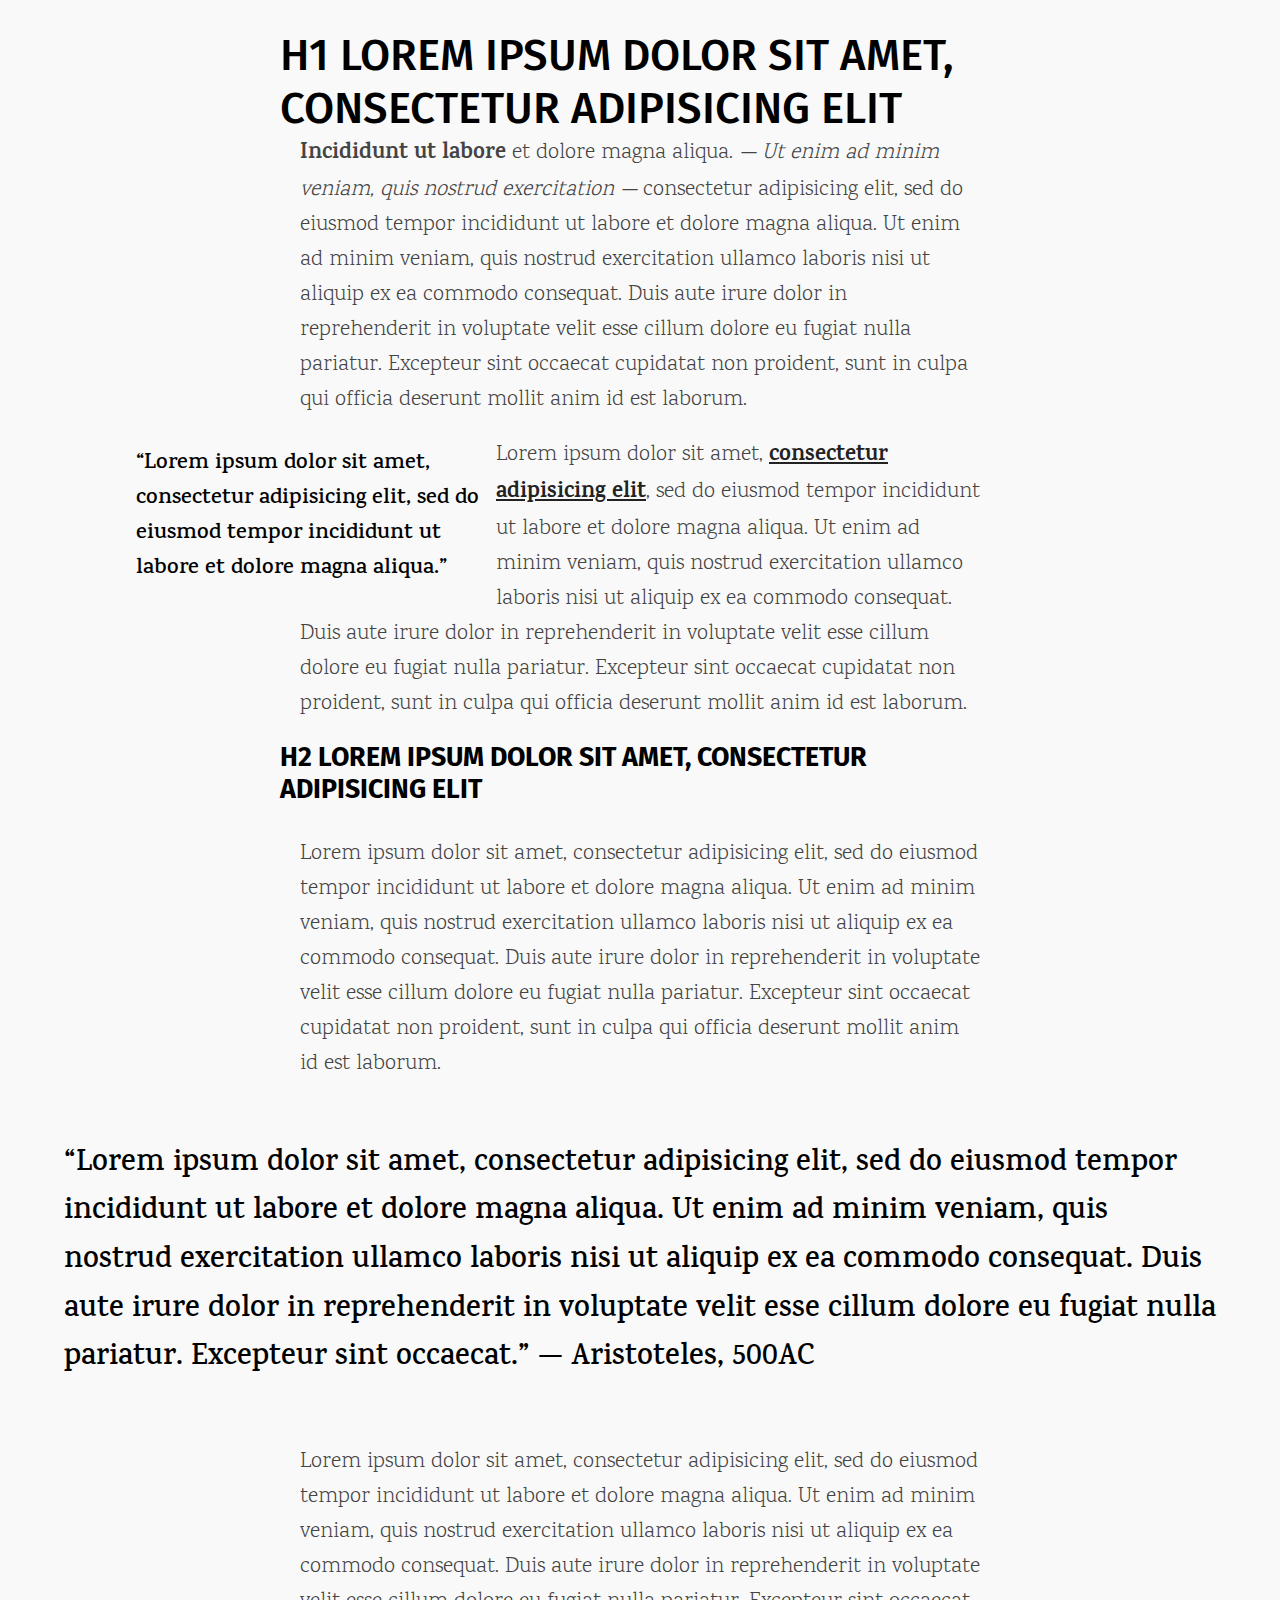
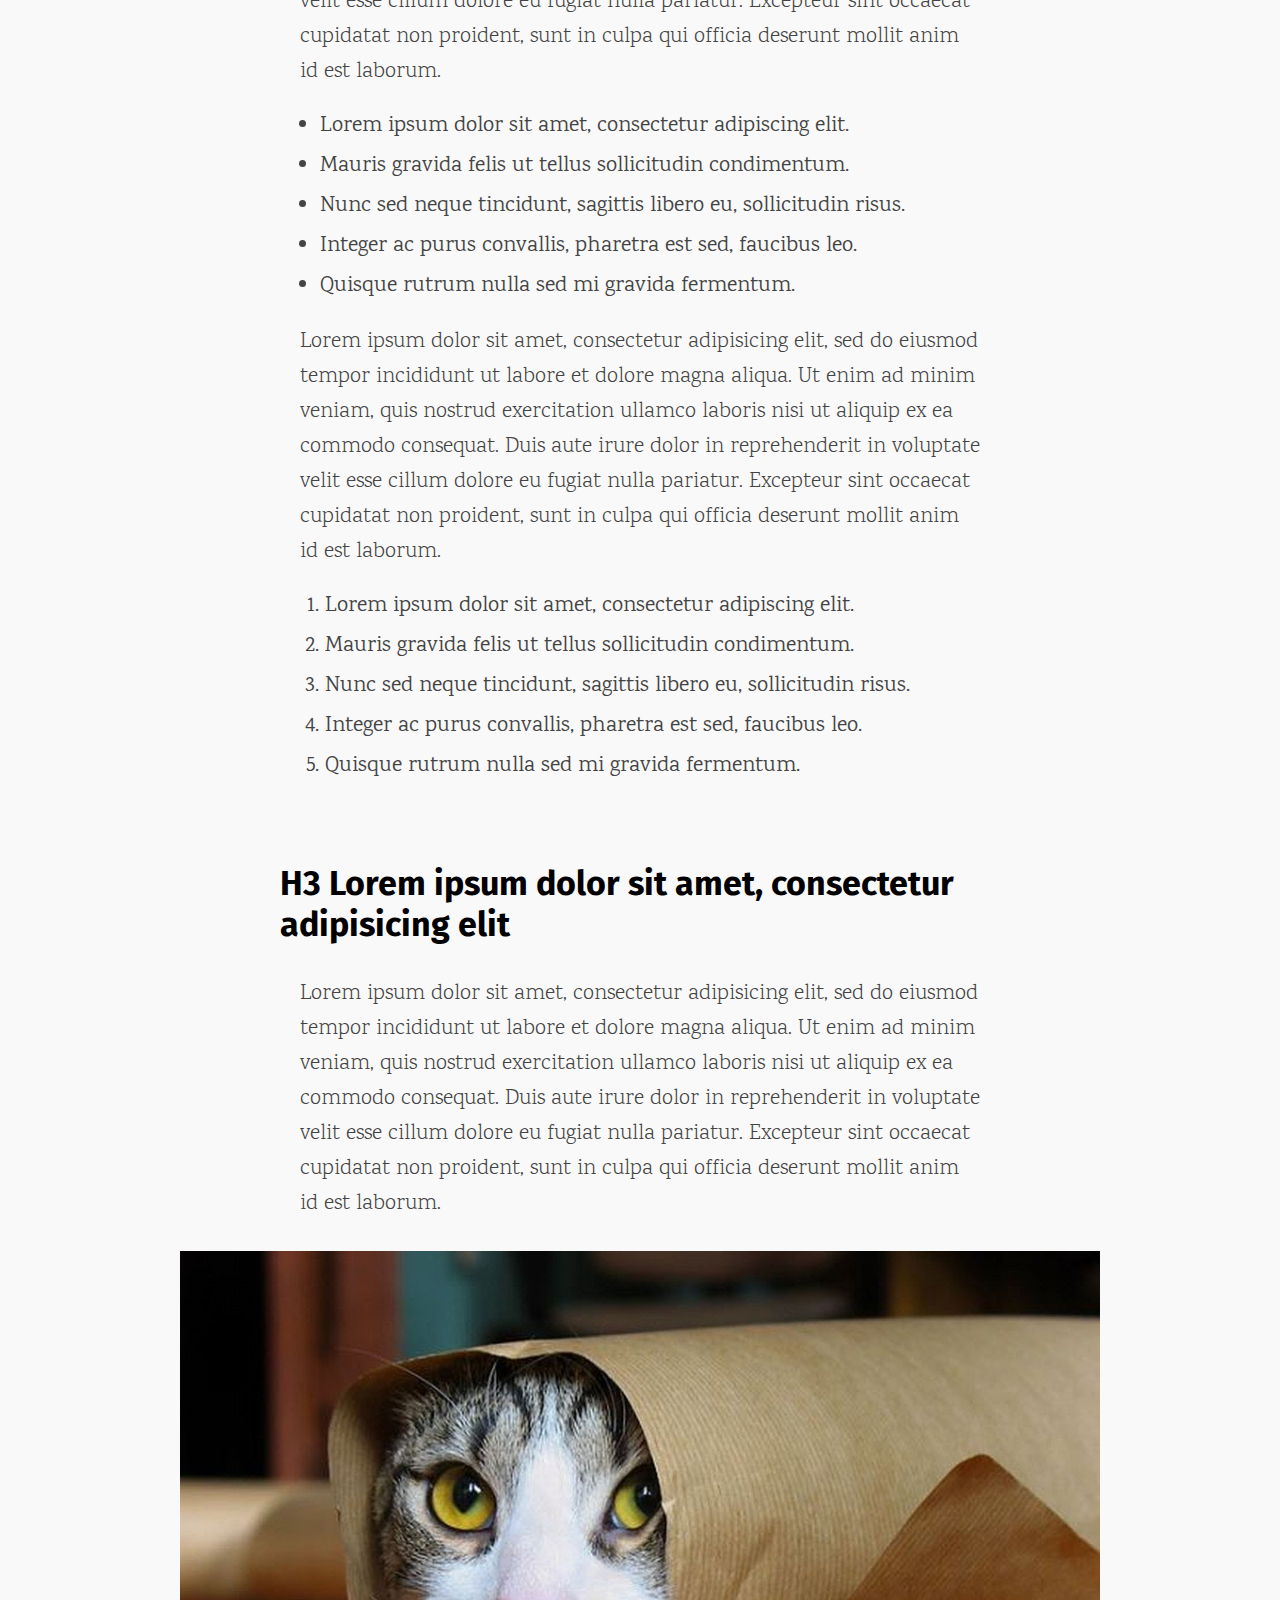
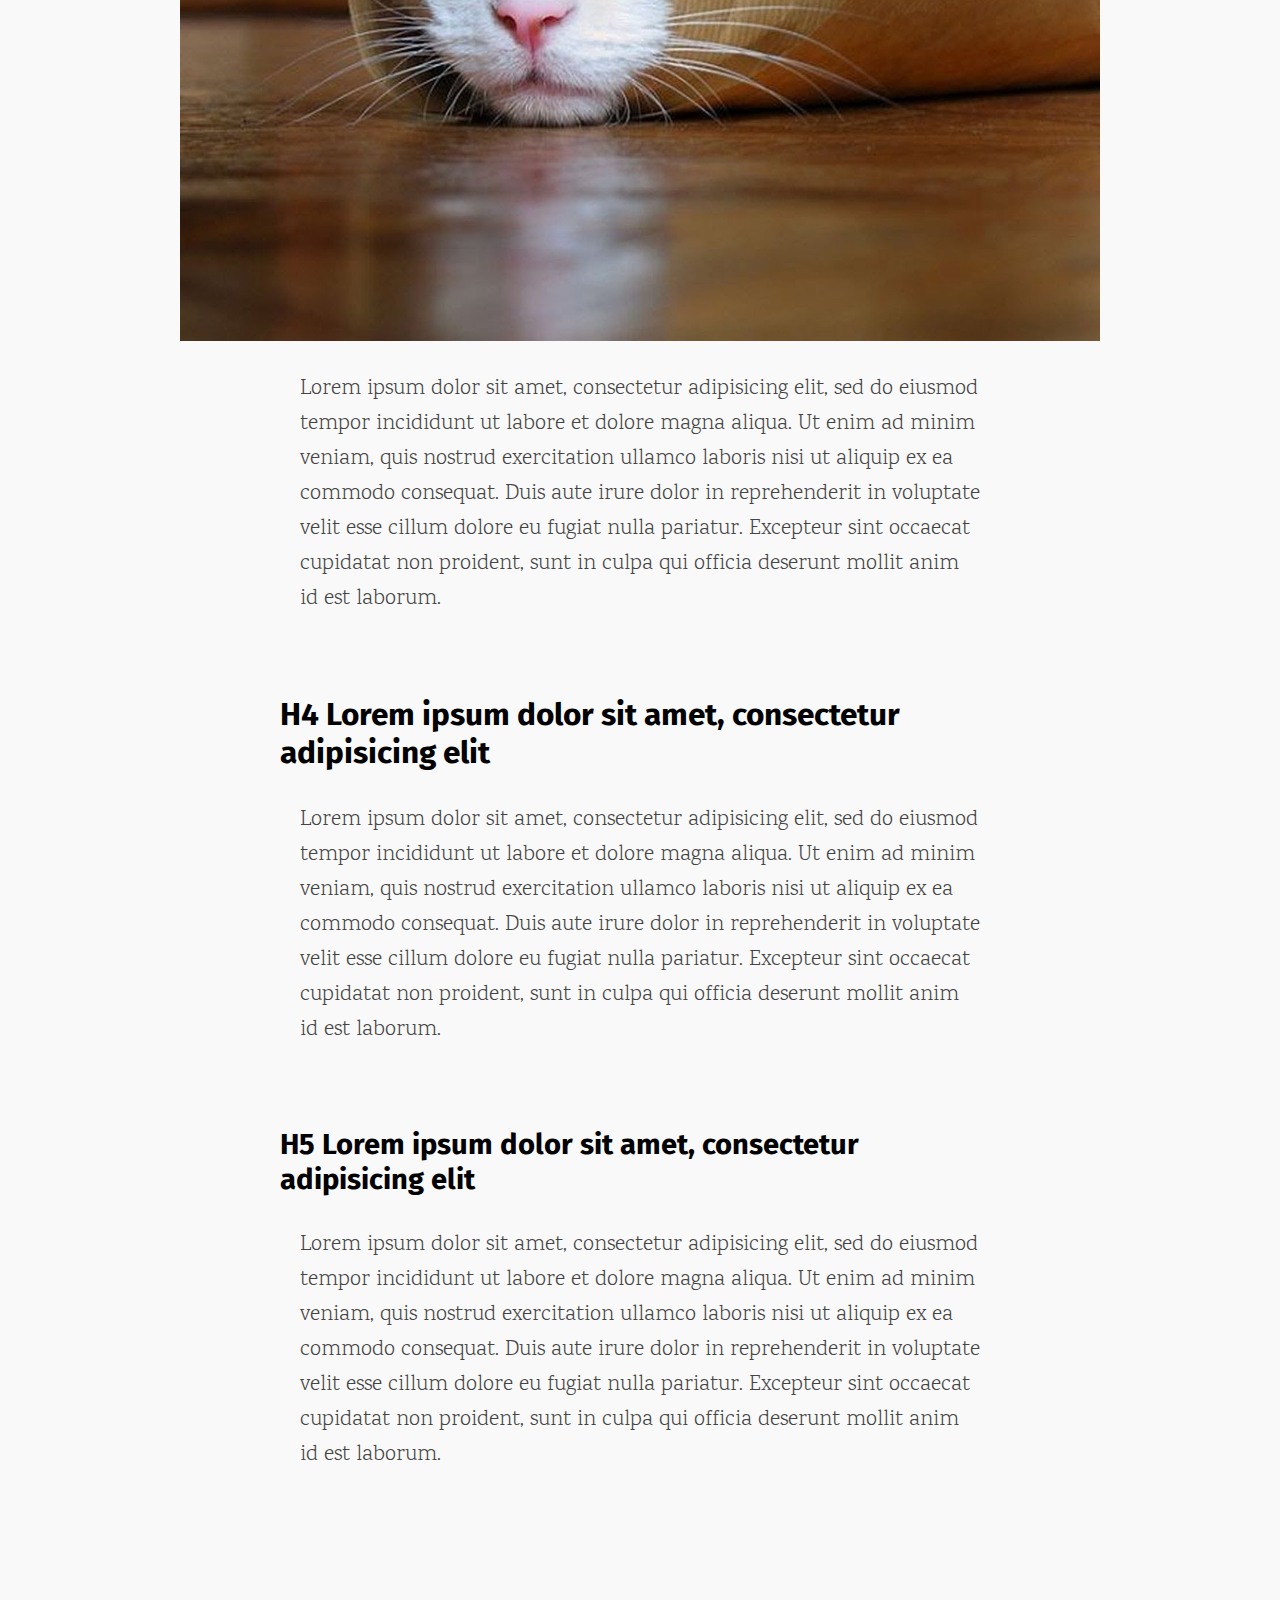
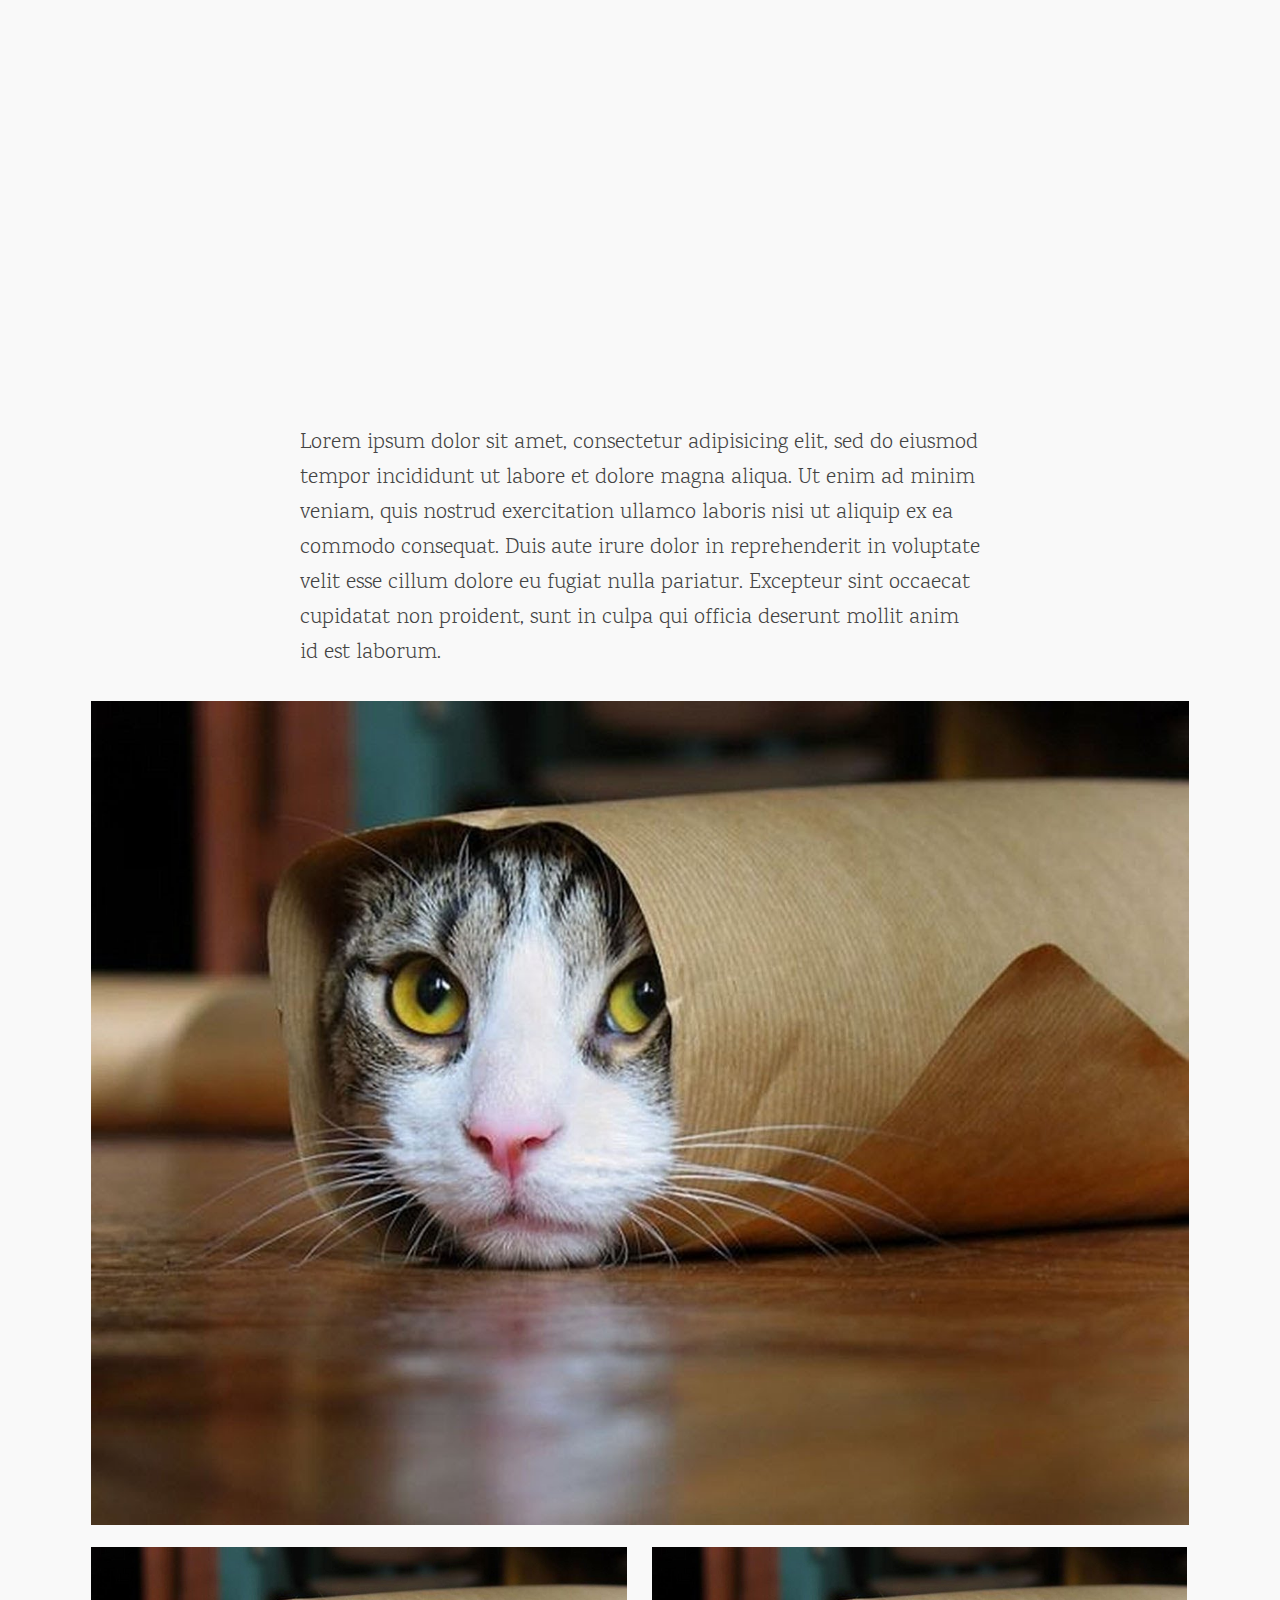
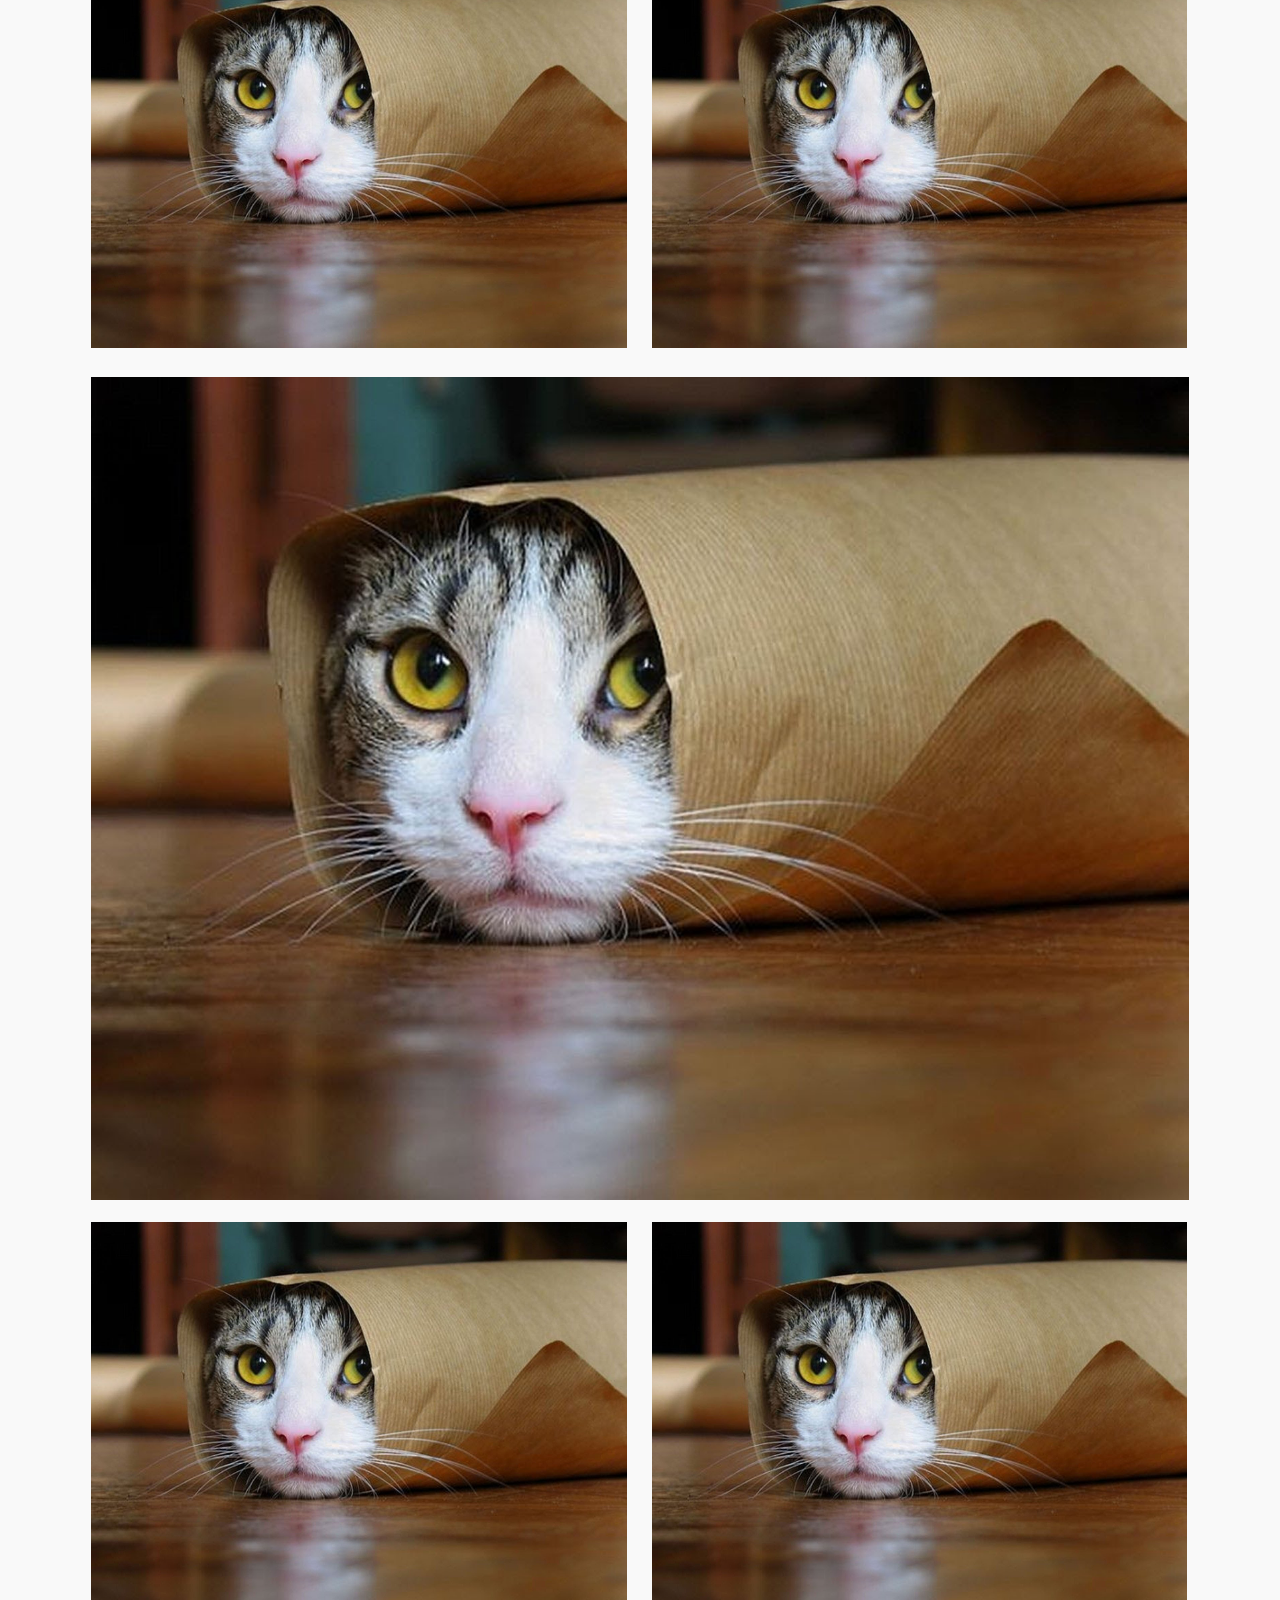
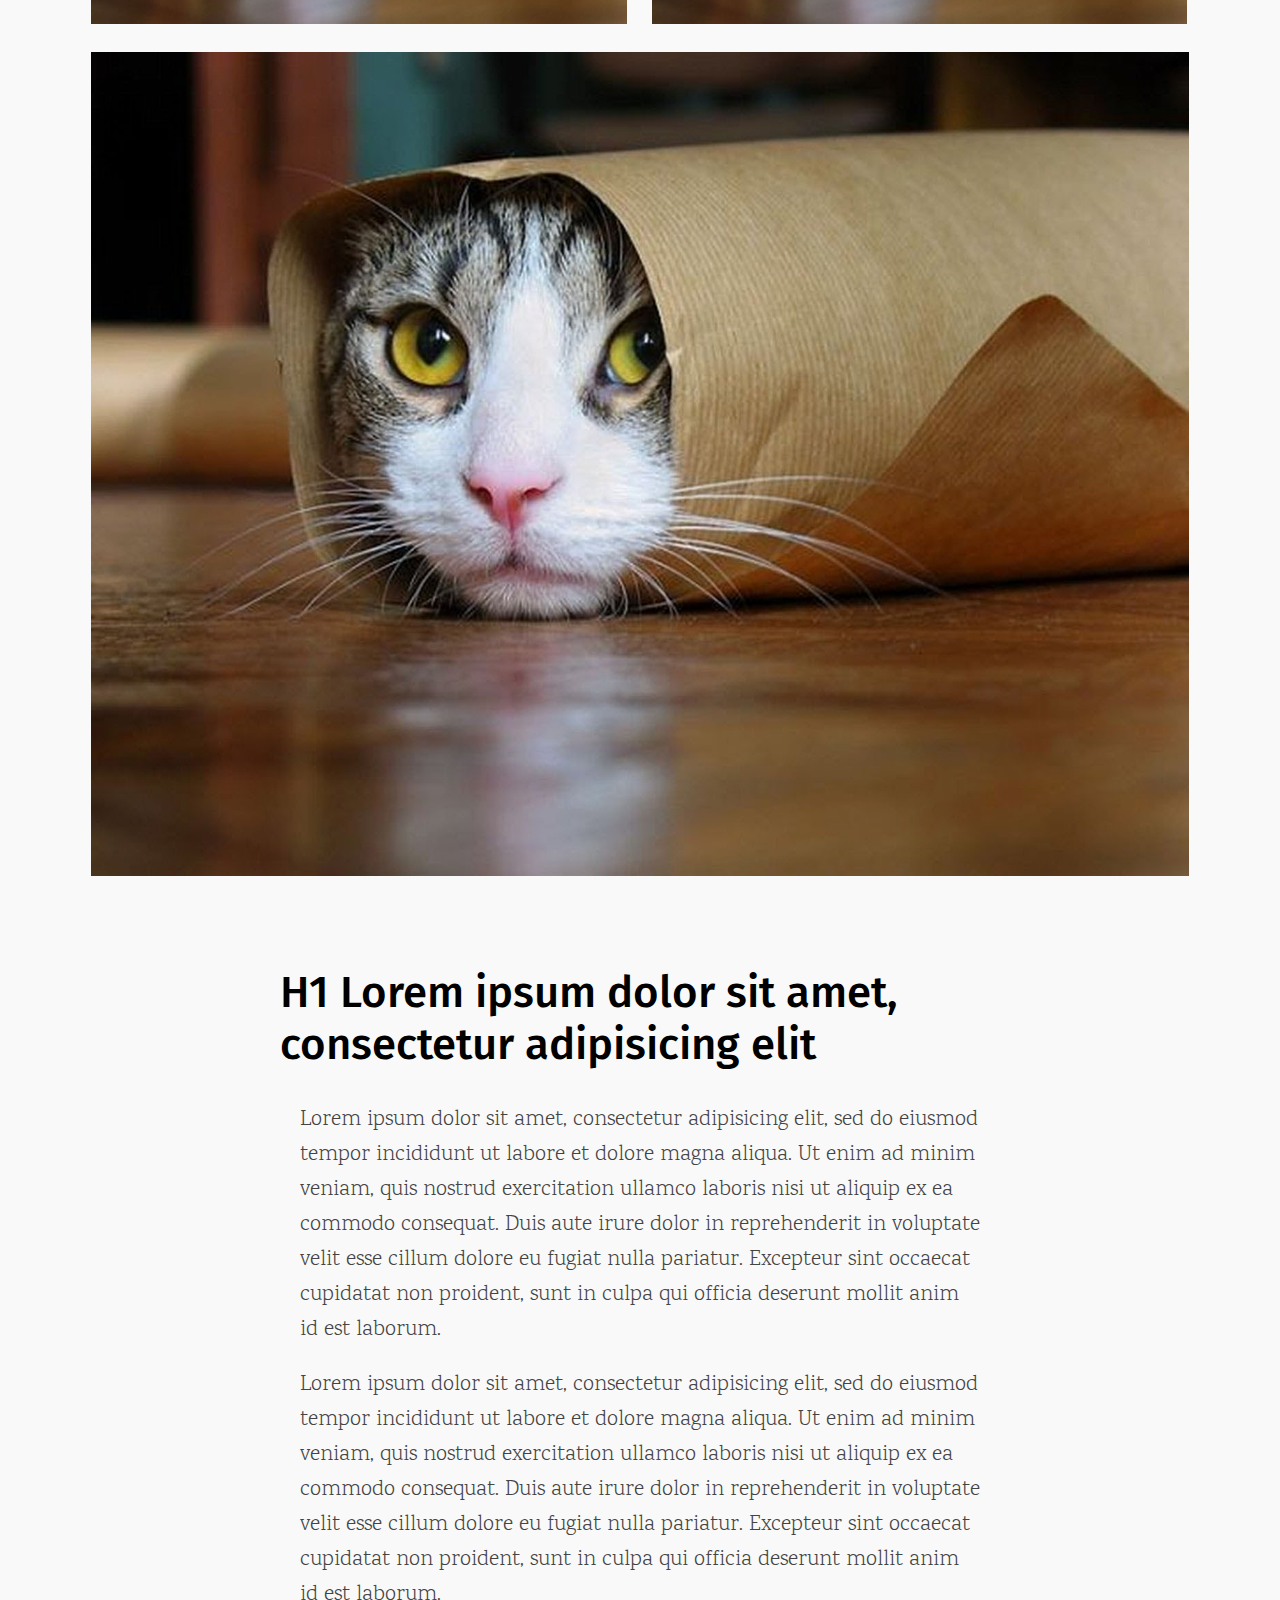
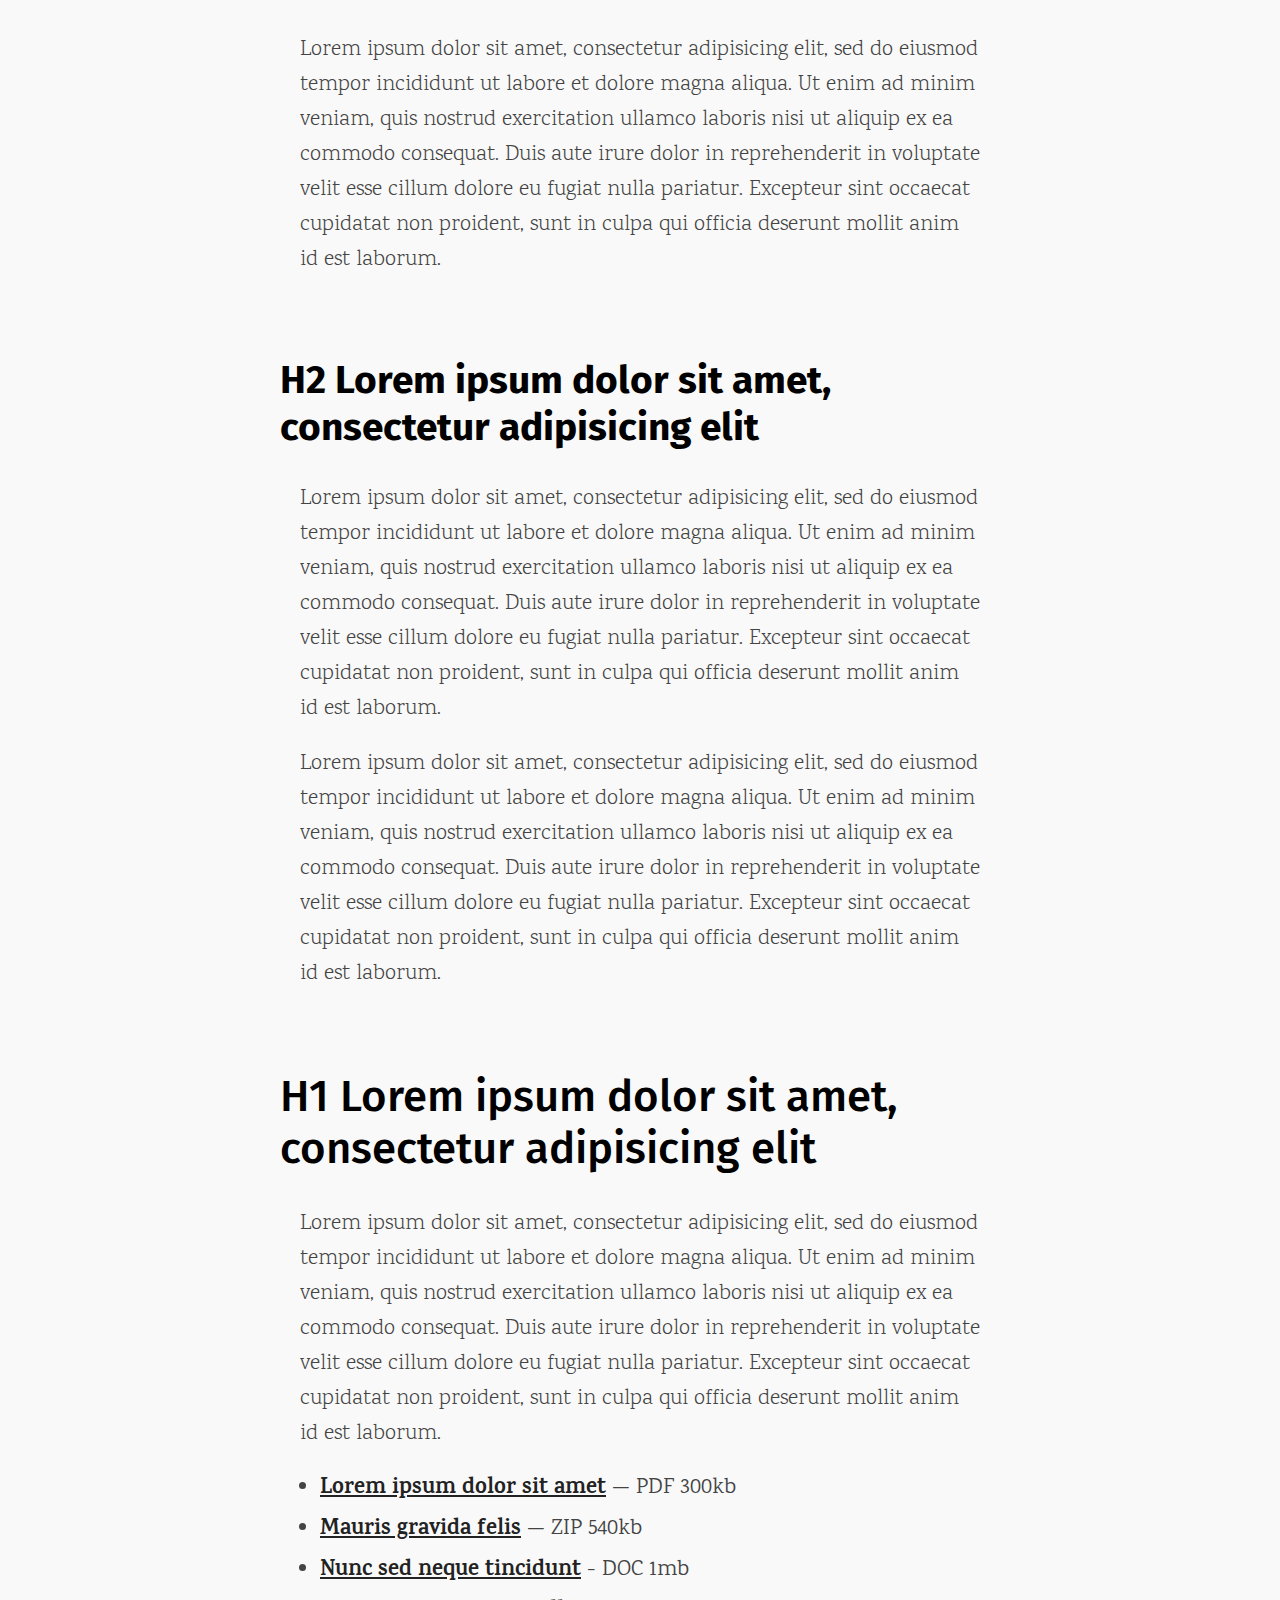
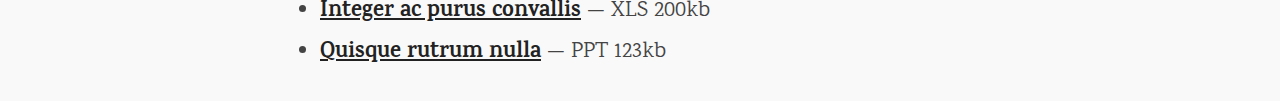
<file: template.html>
<!DOCTYPE html PUBLIC "-//W3C//DTD XHTML 1.0 Transitional//EN" "http://www.w3.org/TR/xhtml1/DTD/xhtml1-transitional.dtd">
<html xmlns="http://www.w3.org/1999/xhtml">
<head>
  <meta charset="utf-8">
  <meta http-equiv="X-UA-Compatible" content="IE=edge,chrome=1">
  <title>Website Title</title>
  <meta name="description" content="">
  <meta name="viewport" content="initial-scale=1">

  <!-- Styles -->
  <link rel="stylesheet" type="text/css" href="assets/css/style.css">
  
</head>
<body>
  <article>
      <h1 id="first">H1 Lorem ipsum dolor sit amet, consectetur adipisicing elit</h1>
      <p>
        <strong>Incididunt ut labore</strong> et dolore magna aliqua. <em>— Ut enim ad minim veniam, quis nostrud exercitation —</em> consectetur adipisicing elit, sed do eiusmod tempor incididunt ut labore et dolore magna aliqua. Ut enim ad minim veniam, quis nostrud exercitation ullamco laboris nisi ut aliquip ex ea commodo consequat. Duis aute irure dolor in reprehenderit in voluptate velit esse cillum dolore eu fugiat nulla pariatur. Excepteur sint occaecat cupidatat non proident, sunt in culpa qui officia deserunt mollit anim id est laborum.
      </p>
      <blockquote class="quote-small">
        “Lorem ipsum dolor sit amet, consectetur adipisicing elit, sed do eiusmod tempor incididunt ut labore et dolore magna aliqua.”
      </blockquote>
      <p>
        Lorem ipsum dolor sit amet, <a href="#">consectetur adipisicing elit</a>, sed do eiusmod tempor incididunt ut labore et dolore magna aliqua. Ut enim ad minim veniam, quis nostrud exercitation ullamco laboris nisi ut aliquip ex ea commodo consequat. Duis aute irure dolor in reprehenderit in voluptate velit esse cillum dolore eu fugiat nulla pariatur. Excepteur sint occaecat cupidatat non proident, sunt in culpa qui officia deserunt mollit anim id est laborum.
      </p>
      <h2>H2 Lorem ipsum dolor sit amet, consectetur adipisicing elit</h2>
      <p>
        Lorem ipsum dolor sit amet, consectetur adipisicing elit, sed do eiusmod tempor incididunt ut labore et dolore magna aliqua. Ut enim ad minim veniam, quis nostrud exercitation ullamco laboris nisi ut aliquip ex ea commodo consequat. Duis aute irure dolor in reprehenderit in voluptate velit esse cillum dolore eu fugiat nulla pariatur. Excepteur sint occaecat cupidatat non proident, sunt in culpa qui officia deserunt mollit anim id est laborum.
      </p>
      <blockquote class="quote-big">
        “Lorem ipsum dolor sit amet, consectetur adipisicing elit, sed do eiusmod tempor incididunt ut labore et dolore magna aliqua. Ut enim ad minim veniam, quis nostrud exercitation ullamco laboris nisi ut aliquip ex ea commodo consequat. Duis aute irure dolor in reprehenderit in voluptate velit esse cillum dolore eu fugiat nulla pariatur. Excepteur sint occaecat.” — Aristoteles, 500AC
      </blockquote>
      <p>
        Lorem ipsum dolor sit amet, consectetur adipisicing elit, sed do eiusmod tempor incididunt ut labore et dolore magna aliqua. Ut enim ad minim veniam, quis nostrud exercitation ullamco laboris nisi ut aliquip ex ea commodo consequat. Duis aute irure dolor in reprehenderit in voluptate velit esse cillum dolore eu fugiat nulla pariatur. Excepteur sint occaecat cupidatat non proident, sunt in culpa qui officia deserunt mollit anim id est laborum.
      </p>
      <ul>
      	<li>Lorem ipsum dolor sit amet, consectetur adipiscing elit.</li>
      	<li>Mauris gravida felis ut tellus sollicitudin condimentum.</li>
      	<li>Nunc sed neque tincidunt, sagittis libero eu, sollicitudin risus.</li>
      	<li>Integer ac purus convallis, pharetra est sed, faucibus leo.</li>
      	<li>Quisque rutrum nulla sed mi gravida fermentum.</li>
      </ul>
      <p>
        Lorem ipsum dolor sit amet, consectetur adipisicing elit, sed do eiusmod tempor incididunt ut labore et dolore magna aliqua. Ut enim ad minim veniam, quis nostrud exercitation ullamco laboris nisi ut aliquip ex ea commodo consequat. Duis aute irure dolor in reprehenderit in voluptate velit esse cillum dolore eu fugiat nulla pariatur. Excepteur sint occaecat cupidatat non proident, sunt in culpa qui officia deserunt mollit anim id est laborum.
      </p>
      <ol>
      	<li>Lorem ipsum dolor sit amet, consectetur adipiscing elit.</li>
      	<li>Mauris gravida felis ut tellus sollicitudin condimentum.</li>
      	<li>Nunc sed neque tincidunt, sagittis libero eu, sollicitudin risus.</li>
      	<li>Integer ac purus convallis, pharetra est sed, faucibus leo.</li>
      	<li>Quisque rutrum nulla sed mi gravida fermentum.</li>
      </ol>
      <h3>H3 Lorem ipsum dolor sit amet, consectetur adipisicing elit</h3>
      <p>
        Lorem ipsum dolor sit amet, consectetur adipisicing elit, sed do eiusmod tempor incididunt ut labore et dolore magna aliqua. Ut enim ad minim veniam, quis nostrud exercitation ullamco laboris nisi ut aliquip ex ea commodo consequat. Duis aute irure dolor in reprehenderit in voluptate velit esse cillum dolore eu fugiat nulla pariatur. Excepteur sint occaecat cupidatat non proident, sunt in culpa qui officia deserunt mollit anim id est laborum.
      </p>
      <figure class="image-big"><img src="assets/content/example.jpg" alt="Alternative Text" ><figcaption>Caption, lorem ipsum dolor sit amet, consectetur adipiscing elit. Donec sed consectetur dolor. Nam eu metus eget felis viverra condimentum. Lorem ipsum dolor sit amet, consectetur adipiscing elit. Donec sed consectetur dolor. Nam eu metus eget felis viverra condimentum.</figcaption></figure>
      <p>
        Lorem ipsum dolor sit amet, consectetur adipisicing elit, sed do eiusmod tempor incididunt ut labore et dolore magna aliqua. Ut enim ad minim veniam, quis nostrud exercitation ullamco laboris nisi ut aliquip ex ea commodo consequat. Duis aute irure dolor in reprehenderit in voluptate velit esse cillum dolore eu fugiat nulla pariatur. Excepteur sint occaecat cupidatat non proident, sunt in culpa qui officia deserunt mollit anim id est laborum.
      </p>
      <h4>H4 Lorem ipsum dolor sit amet, consectetur adipisicing elit</h4>
      <p>
        Lorem ipsum dolor sit amet, consectetur adipisicing elit, sed do eiusmod tempor incididunt ut labore et dolore magna aliqua. Ut enim ad minim veniam, quis nostrud exercitation ullamco laboris nisi ut aliquip ex ea commodo consequat. Duis aute irure dolor in reprehenderit in voluptate velit esse cillum dolore eu fugiat nulla pariatur. Excepteur sint occaecat cupidatat non proident, sunt in culpa qui officia deserunt mollit anim id est laborum.
      </p>
      <h5>H5 Lorem ipsum dolor sit amet, consectetur adipisicing elit</h5>
      <p>
        Lorem ipsum dolor sit amet, consectetur adipisicing elit, sed do eiusmod tempor incididunt ut labore et dolore magna aliqua. Ut enim ad minim veniam, quis nostrud exercitation ullamco laboris nisi ut aliquip ex ea commodo consequat. Duis aute irure dolor in reprehenderit in voluptate velit esse cillum dolore eu fugiat nulla pariatur. Excepteur sint occaecat cupidatat non proident, sunt in culpa qui officia deserunt mollit anim id est laborum.
      </p>
      <div class="player"><iframe width="500" height="281" src="https://www.youtube.com/embed/tntOCGkgt98" frameborder="0" allowfullscreen=""></iframe></div>
      <p>
        Lorem ipsum dolor sit amet, consectetur adipisicing elit, sed do eiusmod tempor incididunt ut labore et dolore magna aliqua. Ut enim ad minim veniam, quis nostrud exercitation ullamco laboris nisi ut aliquip ex ea commodo consequat. Duis aute irure dolor in reprehenderit in voluptate velit esse cillum dolore eu fugiat nulla pariatur. Excepteur sint occaecat cupidatat non proident, sunt in culpa qui officia deserunt mollit anim id est laborum.
      </p>
    
    <div class="gallery">
      <figure><img src="assets/content/example.jpg"><figcaption>Caption, lorem ipsum dolor sit amet, consectetur adipiscing elit. Donec sed consectetur dolor. Nam eu metus eget felis viverra condimentum.</figcaption></figure>
      <figure><img src="assets/content/example.jpg"><figcaption>Caption, lorem ipsum dolor sit amet, consectetur adipiscing elit. Donec sed consectetur dolor. Nam eu metus eget felis viverra condimentum.</figcaption></figure>
      <figure><img src="assets/content/example.jpg"><figcaption>Caption, lorem ipsum dolor sit amet, consectetur adipiscing elit. Donec sed consectetur dolor. Nam eu metus eget felis viverra condimentum.</figcaption></figure>
      <figure><img src="assets/content/example.jpg"><figcaption>Caption, lorem ipsum dolor sit amet, consectetur adipiscing elit. Donec sed consectetur dolor. Nam eu metus eget felis viverra condimentum.</figcaption></figure>
      <figure><img src="assets/content/example.jpg"><figcaption>Caption, lorem ipsum dolor sit amet, consectetur adipiscing elit. Donec sed consectetur dolor. Nam eu metus eget felis viverra condimentum.</figcaption></figure>
      <figure><img src="assets/content/example.jpg"><figcaption>Caption, lorem ipsum dolor sit amet, consectetur adipiscing elit. Donec sed consectetur dolor. Nam eu metus eget felis viverra condimentum.</figcaption></figure>
      <figure><img src="assets/content/example.jpg"><figcaption>Caption, lorem ipsum dolor sit amet, consectetur adipiscing elit. Donec sed consectetur dolor. Nam eu metus eget felis viverra condimentum.</figcaption></figure>
    </div>

      <h1 id="second">H1 Lorem ipsum dolor sit amet, consectetur adipisicing elit</h1>
      <p>
        Lorem ipsum dolor sit amet, consectetur adipisicing elit, sed do eiusmod tempor incididunt ut labore et dolore magna aliqua. Ut enim ad minim veniam, quis nostrud exercitation ullamco laboris nisi ut aliquip ex ea commodo consequat. Duis aute irure dolor in reprehenderit in voluptate velit esse cillum dolore eu fugiat nulla pariatur. Excepteur sint occaecat cupidatat non proident, sunt in culpa qui officia deserunt mollit anim id est laborum.
      </p>
      <p>
        Lorem ipsum dolor sit amet, consectetur adipisicing elit, sed do eiusmod tempor incididunt ut labore et dolore magna aliqua. Ut enim ad minim veniam, quis nostrud exercitation ullamco laboris nisi ut aliquip ex ea commodo consequat. Duis aute irure dolor in reprehenderit in voluptate velit esse cillum dolore eu fugiat nulla pariatur. Excepteur sint occaecat cupidatat non proident, sunt in culpa qui officia deserunt mollit anim id est laborum.
      </p>
      <p>
        Lorem ipsum dolor sit amet, consectetur adipisicing elit, sed do eiusmod tempor incididunt ut labore et dolore magna aliqua. Ut enim ad minim veniam, quis nostrud exercitation ullamco laboris nisi ut aliquip ex ea commodo consequat. Duis aute irure dolor in reprehenderit in voluptate velit esse cillum dolore eu fugiat nulla pariatur. Excepteur sint occaecat cupidatat non proident, sunt in culpa qui officia deserunt mollit anim id est laborum.
      </p>

      <h2>H2 Lorem ipsum dolor sit amet, consectetur adipisicing elit</h2>
      <p>
        Lorem ipsum dolor sit amet, consectetur adipisicing elit, sed do eiusmod tempor incididunt ut labore et dolore magna aliqua. Ut enim ad minim veniam, quis nostrud exercitation ullamco laboris nisi ut aliquip ex ea commodo consequat. Duis aute irure dolor in reprehenderit in voluptate velit esse cillum dolore eu fugiat nulla pariatur. Excepteur sint occaecat cupidatat non proident, sunt in culpa qui officia deserunt mollit anim id est laborum.
      </p>
      <p>
        Lorem ipsum dolor sit amet, consectetur adipisicing elit, sed do eiusmod tempor incididunt ut labore et dolore magna aliqua. Ut enim ad minim veniam, quis nostrud exercitation ullamco laboris nisi ut aliquip ex ea commodo consequat. Duis aute irure dolor in reprehenderit in voluptate velit esse cillum dolore eu fugiat nulla pariatur. Excepteur sint occaecat cupidatat non proident, sunt in culpa qui officia deserunt mollit anim id est laborum.
      </p>

      <h1 id="third">H1 Lorem ipsum dolor sit amet, consectetur adipisicing elit</h1>
      <p>
        Lorem ipsum dolor sit amet, consectetur adipisicing elit, sed do eiusmod tempor incididunt ut labore et dolore magna aliqua. Ut enim ad minim veniam, quis nostrud exercitation ullamco laboris nisi ut aliquip ex ea commodo consequat. Duis aute irure dolor in reprehenderit in voluptate velit esse cillum dolore eu fugiat nulla pariatur. Excepteur sint occaecat cupidatat non proident, sunt in culpa qui officia deserunt mollit anim id est laborum.
      </p>
      <ul>
      	<li><a href="#">Lorem ipsum dolor sit amet</a> — PDF 300kb</li>
      	<li><a href="#">Mauris gravida felis</a> — ZIP 540kb</li>
      	<li><a href="#">Nunc sed neque tincidunt</a> - DOC 1mb </li>
      	<li><a href="#">Integer ac purus convallis</a> — XLS 200kb</li>
      	<li><a href="#">Quisque rutrum nulla</a> — PPT 123kb </li>
      </ul>
  </article>
</body>
</html>
</file>
<file: assets/css/style.css>
@import url(https://fonts.googleapis.com/css?family=Karma:400,300,500,600,700);@import url(https://fonts.googleapis.com/css?family=Fira+Sans:700,500);body{font-family:"Karma",serif;font-size:76%}iframe{-moz-box-sizing:border-box;-webkit-box-sizing:border-box;box-sizing:border-box;margin:0;padding:0;border:0}a img{display:block}figure img{display:block;width:100%;height:auto}body{background:#f9f9f9}a{text-decoration:none;position:relative}a:hover{text-decoration:none}h1,h2,h3,h4,h5,big,blockquote{-moz-box-sizing:border-box;-webkit-box-sizing:border-box;box-sizing:border-box;-moz-box-sizing:border-box;-webkit-box-sizing:border-box;box-sizing:border-box;margin:0;padding:0;border:0;position:relative}p,ul,ol,figure{-moz-box-sizing:border-box;-webkit-box-sizing:border-box;box-sizing:border-box;-moz-box-sizing:border-box;-webkit-box-sizing:border-box;box-sizing:border-box;margin:0;padding:0;border:0;position:relative}input{-moz-box-sizing:border-box;-webkit-box-sizing:border-box;box-sizing:border-box;-webkit-appearance:none;-moz-appearance:none}article ::selection{background:#ffd}article a{text-decoration:underline;font-weight:900;color:#222}article a:hover{background:#e0f7ff}article h1,article h2,article h3,article h4,article h5,article big{margin:80px auto 30px auto;line-height:1.2em;font-family:"Fira Sans",sans-serif;font-weight:700}article h1{font-size:3.6em;font-family:"Fira Sans",sans-serif;font-weight:500}article h1:nth-of-type(1){margin:0 auto;text-transform:uppercase}@media only screen and (max-width: 680px){article h1{font-size:2.5em}}article h2{font-size:3.2em}article h2:nth-of-type(1){margin:0 auto 30px auto;font-size:2.2em;text-transform:uppercase}@media only screen and (max-width: 680px){article h2{font-size:2.2em}}article h3{font-size:2.8em}@media only screen and (max-width: 680px){article h3{font-size:2em}}article h4{font-size:2.6em}@media only screen and (max-width: 680px){article h4{font-size:1.8em}}article h5{font-size:2.4em}@media only screen and (max-width: 680px){article h5{font-size:1.6em}}article h6{font-size:2.2em}@media only screen and (max-width: 680px){article h6{font-size:1.4em}}article p,article ol,article ul,article input,article text-area{font-family:"Karma",serif;font-weight:300;font-weight:300;font-size:1.8em;line-height:1.6em;margin:0 20px 20px 20px;color:#444}@media only screen and (max-width: 680px){article p,article ol,article ul,article input,article text-area{font-size:1.2em}}article ul{list-style:disc;padding-left:20px}article ul li{margin-bottom:5px;font-weight:400}article ul li ul{list-style:circle}article ol{list-style:decimal;padding-left:25px}article ol li{margin-bottom:5px;font-weight:400}article ol li ol{list-style:lower-alpha}article strong{font-weight:900}article em{font-style:italic}article figure{margin:30px auto}article figcaption{font-weight:300;font-size:1.4em;line-height:1.4em}article blockquote{font-family:"Karma",serif;font-weight:300;font-size:1.8em;line-height:1.6em;font-weight:600}@media only screen and (max-width: 680px){article blockquote{font-size:1.8em}}.player{position:relative;padding-bottom:532.8px}@media only screen and (max-width: 680px){.player{padding-bottom:74%}}.player iframe{-moz-box-sizing:border-box;-webkit-box-sizing:border-box;box-sizing:border-box;margin:0;padding:0;border:0;display:block;width:100% !important;height:100% !important;position:absolute;top:0;right:0;bottom:0;left:0}section.content{-moz-box-sizing:border-box;-webkit-box-sizing:border-box;box-sizing:border-box;display:block;position:relative}body article{margin:30px auto;max-width:720px}@media only screen and (max-width: 680px){body article{margin:30px 20px}}body article .player{-moz-box-sizing:border-box;-webkit-box-sizing:border-box;box-sizing:border-box;-moz-transform:translate3d(-100px, 0, 0);-ms-transform:translate3d(-100px, 0, 0);-webkit-transform:translate3d(-100px, 0, 0);transform:translate3d(-100px, 0, 0);-moz-transform-style:preserve-3d;-webkit-transform-style:preserve-3d;transform-style:preserve-3d;display:block;width:920px;margin-bottom:60pxs}@media only screen and (max-width: 1080px){body article .player{-moz-transform:translate3d(-50px, 0, 0);-ms-transform:translate3d(-50px, 0, 0);-webkit-transform:translate3d(-50px, 0, 0);transform:translate3d(-50px, 0, 0);width:820px}}@media only screen and (max-width: 880px){body article .player{-moz-transform:translate3d(0, 0, 0);-ms-transform:translate3d(0, 0, 0);-webkit-transform:translate3d(0, 0, 0);transform:translate3d(0, 0, 0);width:720px}}@media only screen and (max-width: 680px){body article .player{width:100%}}body article .image-big{-moz-box-sizing:border-box;-webkit-box-sizing:border-box;box-sizing:border-box;-moz-transform:translate3d(-100px, 0, 0);-ms-transform:translate3d(-100px, 0, 0);-webkit-transform:translate3d(-100px, 0, 0);transform:translate3d(-100px, 0, 0);-moz-transform-style:preserve-3d;-webkit-transform-style:preserve-3d;transform-style:preserve-3d;display:block;width:920px;position:relative;overflow:hidden;margin-bottom:30px}@media only screen and (max-width: 1080px){body article .image-big{-moz-transform:translate3d(-50px, 0, 0);-ms-transform:translate3d(-50px, 0, 0);-webkit-transform:translate3d(-50px, 0, 0);transform:translate3d(-50px, 0, 0);width:820px}}@media only screen and (max-width: 880px){body article .image-big{-moz-transform:translate3d(0, 0, 0);-ms-transform:translate3d(0, 0, 0);-webkit-transform:translate3d(0, 0, 0);transform:translate3d(0, 0, 0);width:720px}}@media only screen and (max-width: 680px){body article .image-big{width:100%}}body article .image-big figcaption{-moz-transition:all .2s ease-in-out;-o-transition:all .2s ease-in-out;-webkit-transition:all .2s ease-in-out;transition:all .2s ease-in-out;background-image:url('[data-uri]');background-size:100%;background-image:-webkit-gradient(linear, 50% 0%, 50% 100%, color-stop(0%, rgba(0,0,0,0)),color-stop(100%, rgba(0,0,0,0.8)));background-image:-moz-linear-gradient(rgba(0,0,0,0),rgba(0,0,0,0.8));background-image:-webkit-linear-gradient(rgba(0,0,0,0),rgba(0,0,0,0.8));background-image:linear-gradient(rgba(0,0,0,0),rgba(0,0,0,0.8));position:absolute;bottom:-10px;left:0;right:0;padding:20px;opacity:0;color:#fff;z-index:2}body article .image-big:hover figcaption{opacity:1;bottom:0}body article .quote-small{position:relative;float:left;width:50%;margin-top:10px;margin-left:-20%;margin-bottom:10px}@media only screen and (max-width: 1080px){body article .quote-small{margin-left:-10%}}@media only screen and (max-width: 880px){body article .quote-small{width:100%;margin:30px 0;float:none}}body article .quote-big{position:relative;margin:60px -30%;font-size:2.5em}@media only screen and (max-width: 1080px){body article .quote-big{margin:60px -15%}}@media only screen and (max-width: 880px){body article .quote-big{width:100%;margin:30px 0}}body article .gallery{-moz-box-sizing:border-box;-webkit-box-sizing:border-box;box-sizing:border-box;-moz-transform:translate3d(-200px, 0, 0);-ms-transform:translate3d(-200px, 0, 0);-webkit-transform:translate3d(-200px, 0, 0);transform:translate3d(-200px, 0, 0);-moz-transform-style:preserve-3d;-webkit-transform-style:preserve-3d;transform-style:preserve-3d;display:block;width:1120px;margin-bottom:60px}@media only screen and (max-width: 1080px){body article .gallery{-moz-transform:translate3d(-100px, 0, 0);-ms-transform:translate3d(-100px, 0, 0);-webkit-transform:translate3d(-100px, 0, 0);transform:translate3d(-100px, 0, 0);width:920px}}@media only screen and (max-width: 880px){body article .gallery{-moz-transform:translate3d(0, 0, 0);-ms-transform:translate3d(0, 0, 0);-webkit-transform:translate3d(0, 0, 0);transform:translate3d(0, 0, 0);width:720px}}@media only screen and (max-width: 680px){body article .gallery{width:100%}}body article .gallery figure{-moz-box-sizing:border-box;-webkit-box-sizing:border-box;box-sizing:border-box;position:relative;overflow:hidden;margin:1%;display:inline-block}body article .gallery figure figcaption{-moz-transition:all .2s ease-in-out;-o-transition:all .2s ease-in-out;-webkit-transition:all .2s ease-in-out;transition:all .2s ease-in-out;background-image:url('[data-uri]');background-size:100%;background-image:-webkit-gradient(linear, 50% 0%, 50% 100%, color-stop(0%, rgba(0,0,0,0)),color-stop(100%, rgba(0,0,0,0.8)));background-image:-moz-linear-gradient(rgba(0,0,0,0),rgba(0,0,0,0.8));background-image:-webkit-linear-gradient(rgba(0,0,0,0),rgba(0,0,0,0.8));background-image:linear-gradient(rgba(0,0,0,0),rgba(0,0,0,0.8));position:absolute;bottom:-10px;left:0;right:0;padding:20px;opacity:0;color:#fff;z-index:2}body article .gallery figure:hover figcaption{opacity:1;bottom:0}body article .gallery figure:nth-of-type(2),body article .gallery figure:nth-of-type(5),body article .gallery figure:nth-of-type(8),body article .gallery figure:nth-of-type(11){width:47.8%}body article .gallery figure:nth-of-type(3),body article .gallery figure:nth-of-type(6),body article .gallery figure:nth-of-type(9),body article .gallery figure:nth-of-type(12){width:47.8%}@media only screen and (max-width: 880px){body article .gallery figure{margin:10px 0}body article .gallery figure:nth-of-type(2),body article .gallery figure:nth-of-type(5),body article .gallery figure:nth-of-type(8),body article .gallery figure:nth-of-type(11){width:48.5%;margin-right:5px}body article .gallery figure:nth-of-type(3),body article .gallery figure:nth-of-type(6),body article .gallery figure:nth-of-type(9),body article .gallery figure:nth-of-type(12){width:48.5%;margin-left:5px}}@media only screen and (max-width: 520px){body article .gallery figure{margin:10px 0}body article .gallery figure:nth-of-type(2),body article .gallery figure:nth-of-type(5),body article .gallery figure:nth-of-type(8),body article .gallery figure:nth-of-type(11){width:100%;margin-right:0}body article .gallery figure:nth-of-type(3),body article .gallery figure:nth-of-type(6),body article .gallery figure:nth-of-type(9),body article .gallery figure:nth-of-type(12){width:100%;margin-left:0}}
</file>
